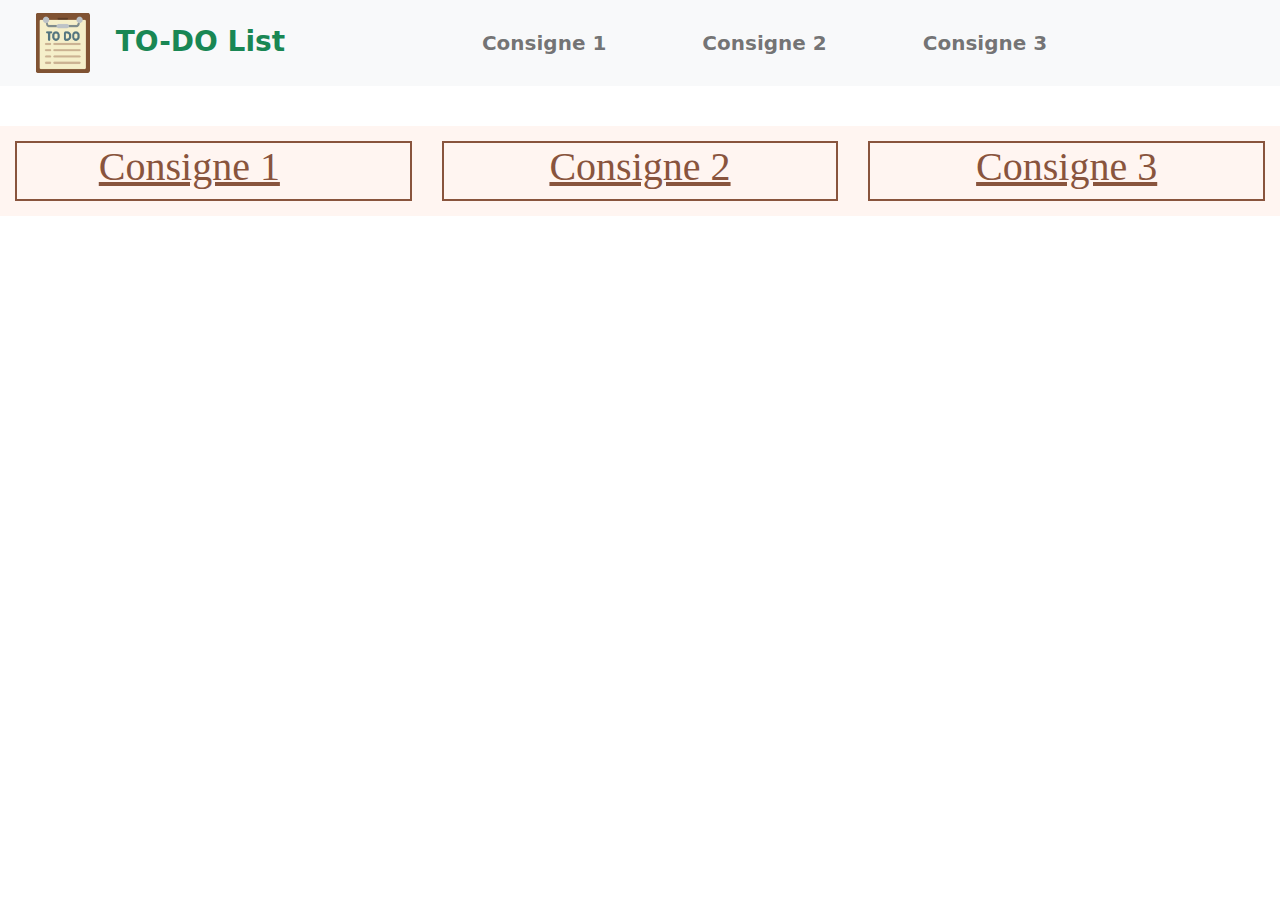
<file: index.html>
<!DOCTYPE html>
<html lang="en">

<head>
  <meta charset="UTF-8">
  <meta http-equiv="X-UA-Compatible" content="IE=edge">
  <meta name="viewport" content="width=device-width, initial-scale=1.0">
  <link rel="stylesheet" href="./public/css/app.css">
  <link rel="stylesheet" href="./public/css/mycss.css">
  <link rel="shortcut icon" href="./public/images/todo.PNG" type="image/x-icon">
  <!-- <link href="https://cdn.jsdelivr.net/npm/bootstrap@5.3.3/dist/css/bootstrap.min.css" rel="stylesheet"> -->
  <title>Document</title>
</head>

<body>
  <nav class="navbar navbar-expand-lg bg-light">
    <div class="container-fluid d-flex justify-content-center align-items-center">
      <a class="navbar-brand fw-bolder fs-3 text-success ps-4" href="./index.html">
        <img src="./public/images/todo.PNG" alt="todoLogo" width="70px" class="pe-3">
        TO-DO List</a>

      <div class="collapse navbar-collapse d-flex justify-content-center align-items-center" id="navbarNavAltMarkup">
        <div class="navbar-nav">
          <a class="nav-link fw-bolder fs-5 pe-5" href="./public/pages/consign1.html">Consigne 1</a>
          <a class="nav-link fw-bolder fs-5 px-5" href="./public/pages/consign2.html">Consigne 2</a>
          <a class="nav-link fw-bolder fs-5 px-5" href="./public/pages/consign3.html">Consigne 3</a>
        </div>
      </div>
    </div>
  </nav>

  <div class="mt-3 guide">
    <div class="bg-beige box-colns d-flex justify-content-center text-center">
      <div class="colon">
        <a class="nav-link fw-bolder fs-5 pe-5" href="./public/pages/consign1.html"><h1>Consigne 1</h1></a>
      </div>
      <div class="colon">
        <a class="nav-link fw-bolder fs-5 px-5" href="./public/pages/consign2.html"><h1>Consigne 2</h1></a>
      </div>
      <div class="colon">
        <a class="nav-link fw-bolder fs-5 px-5" href="./public/pages/consign3.html"><h1>Consigne 3</h1></a>
      </div>
    </div>
   
  </div>






  <script src="./node_modules/bootstrap/dist/js/bootstrap.bundle.js"></script>
  <!-- <script  src="https://cdn.jsdelivr.net/npm/bootstrap@5.3.3/dist/js/bootstrap.bundle.min.js"></script> -->
</body>

</html>
</file>
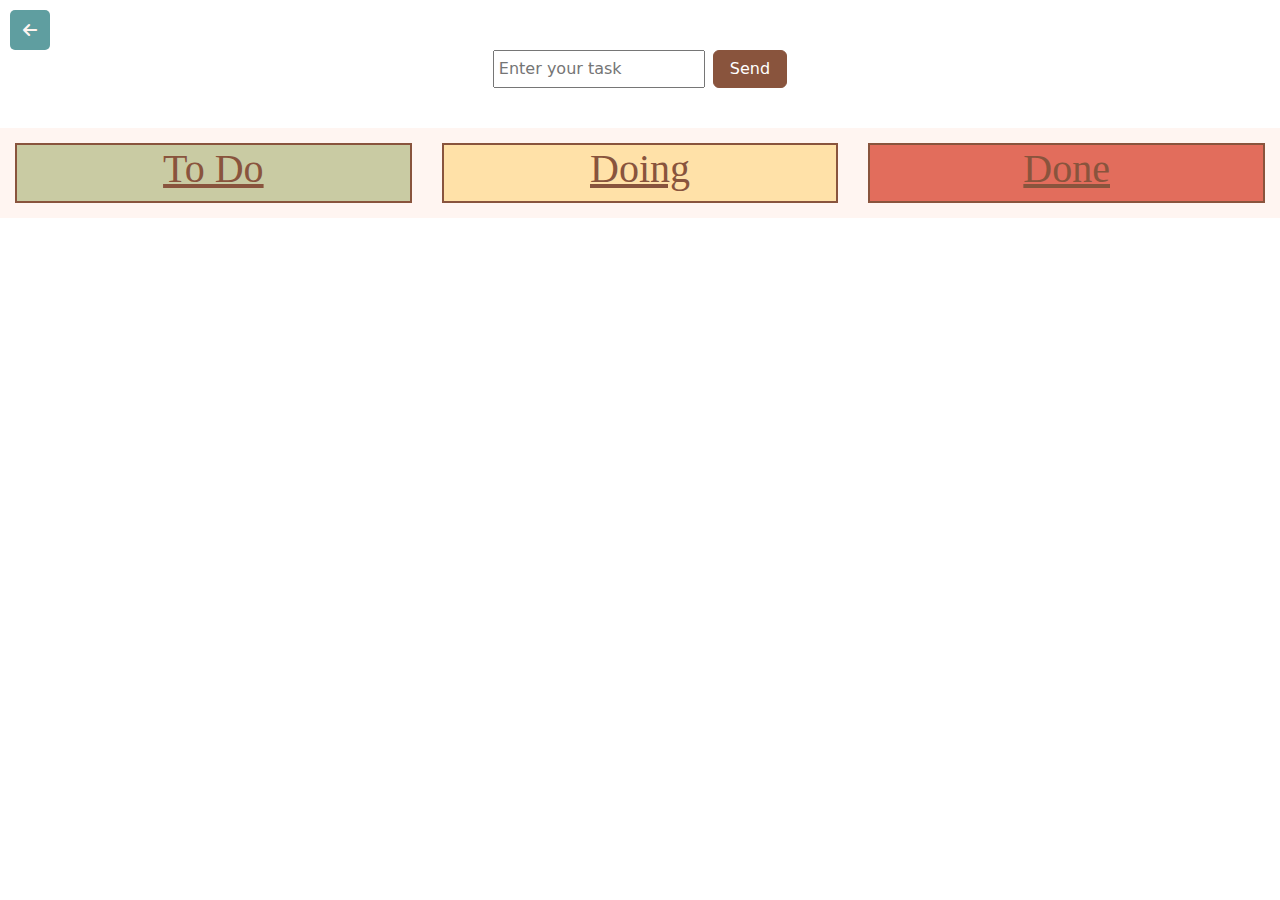
<file: public/pages/consign2.html>
<!DOCTYPE html>
<html lang="en">

<head>
    <meta charset="UTF-8">
    <meta http-equiv="X-UA-Compatible" content="IE=edge">
    <meta name="viewport" content="width=device-width, initial-scale=1.0">
    <link rel="stylesheet" href="../css/app.css">
    <link rel="stylesheet" href="../css/mycss.css">
    <link rel="stylesheet" href="https://cdnjs.cloudflare.com/ajax/libs/font-awesome/6.6.0/css/all.min.css">

    <!-- <link href="https://cdn.jsdelivr.net/npm/bootstrap@5.3.3/dist/css/bootstrap.min.css" rel="stylesheet"> -->

    <title>con 2</title>
</head>

<body>
    <div>
        <a href="../../index.html" type="btn" class="nav-link">
            <div class="back d-flex justify-content-center align-items-center link-beige "><i
                    class="fa-solid fa-arrow-left"></i></div>
        </a>
    </div>
    <div class="d-flex flex-column justify-content-center align-items-center ">
        <div class="d-flex justify-content-center ">
            <input id="task" class="p-1 me-2" type="text" placeholder="Enter your task">
            <button id="send" class="btn btn-darkbrown px-3">Send</button>
        </div>
        <div class="bg-beige box-colns d-flex justify-content-center text-center">
            <div id="todo" class="bg-todo colon">
                <h1>To Do</h1>
                <!-- at first here les balises <p>, their <i> & select vont etre creer par js -->
            </div>
            <div id="doing" class="bg-doing colon">
                <h1>Doing</h1>
            </div>
            <div id="done" class="bg-done colon">
                <h1>Done</h1>
            </div>
        </div>
    </div>




    <script src="../../node_modules/bootstrap/dist/js/bootstrap.bundle.js"></script>
    <script src="../js/con2.js"></script>
    <!-- <script  src="https://cdn.jsdelivr.net/npm/bootstrap@5.3.3/dist/js/bootstrap.bundle.min.js"></script> -->
</body>

</html>
</file>
<file: public/css/mycss.css>
.back{
    height: 40px;
    width: 40px;
    background-color: cadetblue;
    border-radius: 5px 5px 5px 5px;
    margin-left: 10px;
    margin-top: 10px;

}
.guide h1{
    color:#8a3903;
    font-family:Impact, Haettenschweiler, 'Arial Narrow Bold', sans-serif;
    text-decoration: underline;
}
.bg-beige{
    background-color: #FFF5F1;
}
/* ********************************** consigne 2 */
.box-colns{
    width: 100vw;
    border: #89543d;
    margin-top: 40px;
}
.colon{
    border: 2px solid #89543d;
    margin: 15px;
    width: 40%;
    height: auto;
}
.colon h1{
    color:#89543d;
    font-family:cursive;
    text-decoration: underline;
}
/* ********************************** consigne 3 */
.divDad h1{
    color:#350b57;
    font-family:cursive;
}
.colonKid{
    border: 2px solid #350b57;
    margin: 15px;
    width: 40%;
    height: auto;
}
.bg-kid1{
    background-color: rgb(95, 160, 160, 0.705);
}
.bg-kid2{
    background-color: rgba(64, 81, 156, 0.705);
}
.bg-kid3{
    background-color: rgba(161, 71, 121, 0.705);
}
</file>
